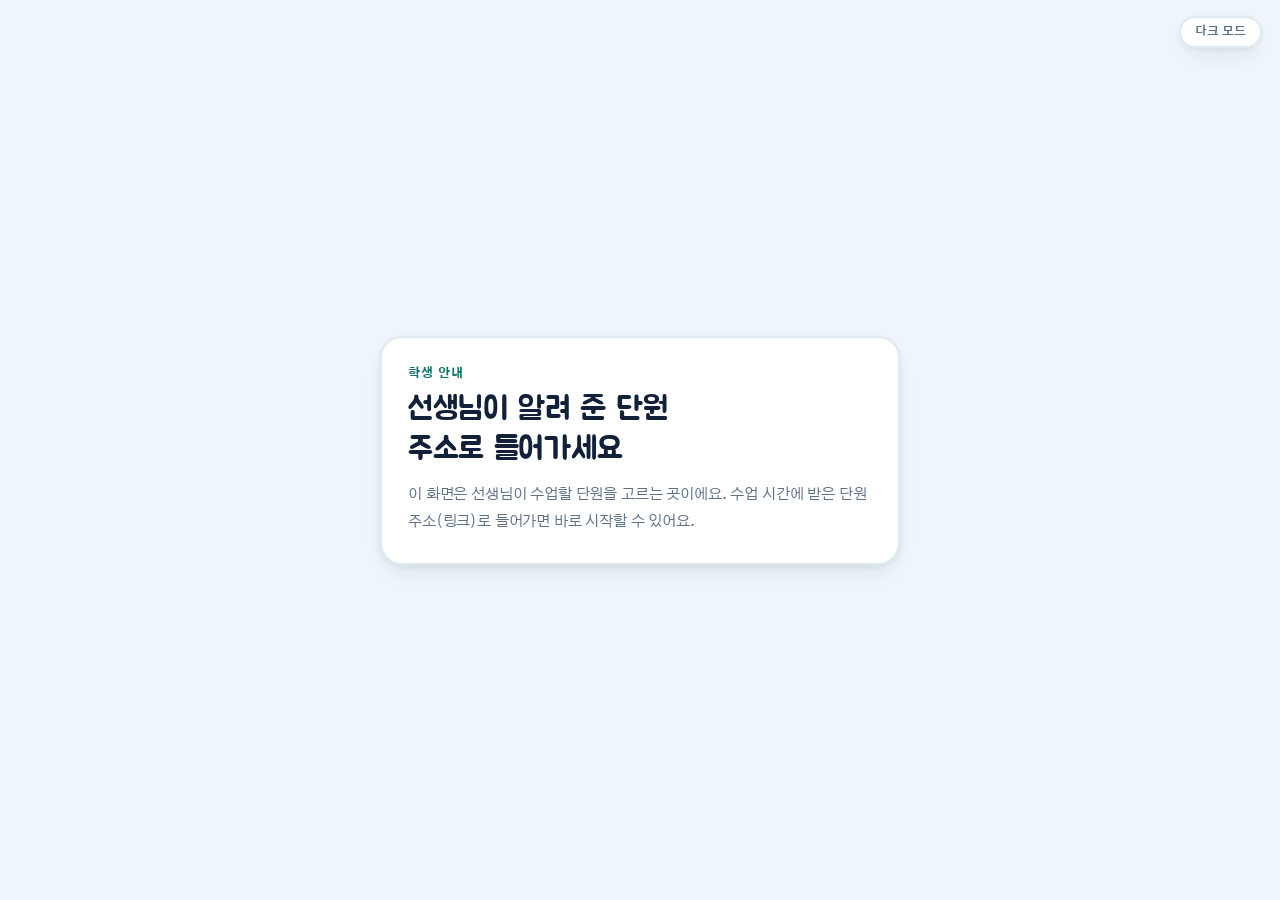
<file: index.html>
<!DOCTYPE html>
<html lang="ko">
<head>
<meta charset="utf-8">
<meta name="viewport" content="width=device-width, initial-scale=1">
<title>과학탐구실험2 — 관측 스테이션</title>
<link rel="icon" href="https://wmfsljy-coder.github.io/science-teacher-hub-qtrqwc/assets/hub-icon.svg" type="image/svg+xml"><link rel="apple-touch-icon" href="https://wmfsljy-coder.github.io/science-teacher-hub-qtrqwc/assets/hub-icon-192.png">
<link rel="stylesheet" href="assets/theme.css?v=fdc7cbfc">
<style>
  body { display: block; }
  .hero { padding: 64px 30px 30px; max-width: 1080px; margin: 0 auto; }
  .hero .eyebrow { font-size: 12px; letter-spacing: .14em; text-transform: uppercase; color: var(--teal); font-weight: 700; }
  .hero h1 { font-size: clamp(30px, 5vw, 46px); margin: 10px 0 14px; text-wrap: balance; }
  .hero p { color: var(--mist); font-size: 15.5px; line-height: 1.7; max-width: 640px; margin: 0; }
  .hero a.back { color: var(--mist); font-size: 12.5px; text-decoration: none; }
  .hero a.back:hover { color: var(--teal); }
  .grid { max-width: 1080px; margin: 30px auto 80px; padding: 0 30px; display: grid; grid-template-columns: repeat(auto-fit, minmax(280px, 1fr)); gap: 18px; }
  .unit-card { display: block; background: var(--panel); border: 1px solid var(--line); border-radius: 14px; padding: 22px; text-decoration: none; color: inherit; transition: border-color .15s, transform .15s; position: relative; overflow: hidden; }
  .unit-card:hover { border-color: var(--teal-dim); transform: translateY(-2px); }
  .unit-card .chapter { font-size: 11px; letter-spacing: .08em; text-transform: uppercase; color: var(--teal); font-weight: 700; margin-bottom: 6px; }
  .unit-card h3 { font-size: 19px; margin: 0 0 8px; }
  .unit-card p { color: var(--mist); font-size: 13px; line-height: 1.6; margin: 0 0 14px; min-height: 60px; }
  .unit-card .topics { display: flex; flex-wrap: wrap; gap: 6px; }
  .unit-card .topics span { font-size: 10.5px; padding: 3px 8px; border-radius: 999px; background: var(--panel-2); border: 1px solid var(--line); color: var(--mist); }
  .unit-card .go { position: absolute; top: 22px; right: 22px; color: var(--mist); font-size: 18px; }
  .unit-card .count { margin-top: 10px; font-size: 11px; color: var(--teal); font-weight: 700; }
  .part-label { max-width: 1080px; margin: 0 auto; padding: 30px 30px 0; font-size: 12px; letter-spacing: .1em; text-transform: uppercase; color: var(--mist); font-weight: 700; }
</style>
</head>
<body>

<div class="hero">
  <a class="back" href="https://wmfsljy-coder.github.io/science-inquiry-g473et/">← 과학탐구실험</a>
  <div class="eyebrow" style="margin-top:14px">고등학교 과학탐구실험2 · 인터랙티브 학습 도구</div>
  <h1 class="display">과학탐구실험2<br>관측 스테이션</h1>
  <p>일상 속 과학 원리를 먼저 익히고, 교과서 대단원 Ⅰ·Ⅱ의 탐구 활동을 직접 조작하며 배웁니다.</p>
</div>

<div class="part-label">과학 탐구 안내</div>
<div class="grid">
  <a class="unit-card" href="2-1/">
    <div class="chapter">Ⅰ-1</div>
    <h3 class="display">일상 속 과학 원리</h3>
    <p>이야기 두 편 — 비행기 안의 고요(일상 속 과학 원리), 목이 따가운 교실(과학적 문제 해결 과정).</p>
    <div class="topics"><span>파동의 간섭</span><span>생활 속 과학</span><span>습도와 증발</span><span>문제 해결 과정</span></div>
    <div class="go">→</div>
    <div class="count">이야기 2편</div>
  </a>
  <a class="unit-card" href="2-2/">
    <div class="chapter">Ⅱ-1</div>
    <h3 class="display">첨단 과학과 탐구 설계</h3>
    <p>이야기 두 편 — 고양이를 못 알아보는 인공지능(첨단 과학 기술), 방학 동안의 화분(센서를 활용한 탐구 설계).</p>
    <div class="topics"><span>인공지능과 데이터</span><span>첨단 기술 속 원리</span><span>센서 보정</span><span>산출물 공유</span></div>
    <div class="go">→</div>
    <div class="count">이야기 2편</div>
  </a>
</div>

<div class="part-label">대단원 탐구 활동</div>
<div class="grid">
  <a class="unit-card" href="2-3/">
    <div class="chapter">Ⅰ-2</div>
    <h3 class="display">생활 속의<br>과학 탐구</h3>
    <p>이야기 네 편 — 우주로 가는 딸기(동결 건조와 생활 제품), 스마트폰을 태운 롤러코스터(놀이공원과 운동 안전), 5층 건물만 크게 흔들렸다(내진 설계), 동네 환경 탐사대(외래종·오염 측정·유사과학).</p>
    <div class="topics"><span>동결 건조</span><span>내진 설계</span><span>유사과학</span><span>외래종</span></div>
    <div class="go">→</div>
    <div class="count">이야기 4편</div>
  </a>
  <a class="unit-card" href="2-4/">
    <div class="chapter">Ⅱ-2</div>
    <h3 class="display">미래 사회와<br>첨단 과학 탐구</h3>
    <p>이야기 세 편 — 겨울 딸기 온실(스마트 온실 설계), 숨 막히는 5교시(센서 발명품과 연구 윤리), 우주 개발 토론회(우주 개발 사례 평가).</p>
    <div class="topics"><span>스마트 온실</span><span>센서 발명품</span><span>연구 윤리</span><span>우주 개발</span></div>
    <div class="go">→</div>
    <div class="count">이야기 3편</div>
  </a>
</div>

<button class="theme-toggle" id="themeToggle">라이트 모드</button>
<script src="assets/theme.js?v=790c9518"></script>
</body>
</html>
</file>
<file: assets/theme.css>
@import url('https://fonts.googleapis.com/css2?family=Jua&family=Gothic+A1:wght@400;500;600;700;800;900&display=swap');

/* =========================================================================
   science-teacher-hub 공용 테마 — 정본 (v2)
   저장소 12곳의 theme.css 5개 버전을 하나로 합침. 기준: earth-science-2 계열.
   색은 전부 토큰으로만 정의하고, 다크 모드는 토큰만 다시 선언한다.
   캔버스 그림도 cssVar()로 같은 토큰을 읽으므로 테마를 따라간다.
   ========================================================================= */

/* ---------- 라이트 (기본) ---------- */
:root {
--bg: #eef6fb;
--card: #ffffff;
--card-2: #f4f9fb;
--rail: #ffffff;
--ink: #12203a;
--mist: #5c7086;
--line: #dfeaf1;
--brand: #3db7e8;
--brand-dim: #1f96c9;
--brand-100: #d9f0fb;
--brand-700: #1179a6;
--teal: #14b8a6;
--teal-100: #ccfbf1;
--teal-700: #0f766e;
--coral: #ff9752;
--coral-100: #ffe8d3;
--coral-700: #c2590f;
--violet: #8b6bf0;
--violet-100: #ece5fd;
--violet-700: #6234c9;
--amber: #ffb800;
--amber-100: #fff2cc;
--amber-700: #a86a00;
--rose: #ff6b93;
--rose-100: #ffe0e9;
--rose-700: #c23864;
--green: #4cb963;
--green-100: #dcf5e1;
--green-700: #1f7a37;
/* 강조색 위에 얹는 글자색 / 유리 배경 / 슬라이더 손잡이 테두리 */
--on-accent: #ffffff;
--glass: rgba(255, 255, 255, .88);
--thumb-ring: #ffffff;
--shadow-card: 0 10px 24px -8px rgba(18, 32, 58, .12), 0 2px 6px rgba(18, 32, 58, .06);
--shadow-pop: 0 16px 34px -10px rgba(18, 32, 58, .2);
--shadow-brand: 0 6px 14px -4px rgba(61, 183, 232, .55);
/* 예전 단원 페이지가 아직 쓰는 이름들 (캔버스 cssVar 포함) */
--abyss: var(--bg);
--panel: var(--card);
--panel-2: var(--card-2);
--foam: var(--ink);
--teal-dim: var(--teal-700);
--cold: var(--brand);
--good: var(--green);
--warn: var(--coral);
}

/* ---------- 다크 : OS 설정 (명시적으로 라이트를 고른 경우는 제외) ---------- */
@media (prefers-color-scheme: dark) {
:root:not([data-theme="light"]) {
--bg: #0a1620;
--card: #10222f;
--card-2: #162b3a;
--rail: #0c1c28;
--ink: #e6f0f5;
--mist: #93aebd;
--line: #23404f;
--brand: #4fc3ec;
--brand-dim: #7fd4f2;
--brand-100: #10323f;
--brand-700: #8ad9f5;
--teal: #2ed3bd;
--teal-100: #0e332f;
--teal-700: #74e2d1;
--coral: #ff9d63;
--coral-100: #3a2415;
--coral-700: #ffbb91;
--violet: #a288f5;
--violet-100: #241d3d;
--violet-700: #c5b4fb;
--amber: #ffc42e;
--amber-100: #3a2f0e;
--amber-700: #ffda7c;
--rose: #ff86a6;
--rose-100: #3a1c26;
--rose-700: #ffafc4;
--green: #63c97a;
--green-100: #16301d;
--green-700: #99e0a8;
--on-accent: #06202c;
--glass: rgba(16, 34, 47, .85);
--thumb-ring: #10222f;
--shadow-card: 0 10px 24px -8px rgba(0, 0, 0, .55), 0 2px 6px rgba(0, 0, 0, .35);
--shadow-pop: 0 16px 34px -10px rgba(0, 0, 0, .7);
--shadow-brand: 0 6px 14px -4px rgba(79, 195, 236, .35);
}
}

/* ---------- 다크 : 사용자가 버튼으로 고른 경우 ---------- */
:root[data-theme="dark"] {
--bg: #0a1620;
--card: #10222f;
--card-2: #162b3a;
--rail: #0c1c28;
--ink: #e6f0f5;
--mist: #93aebd;
--line: #23404f;
--brand: #4fc3ec;
--brand-dim: #7fd4f2;
--brand-100: #10323f;
--brand-700: #8ad9f5;
--teal: #2ed3bd;
--teal-100: #0e332f;
--teal-700: #74e2d1;
--coral: #ff9d63;
--coral-100: #3a2415;
--coral-700: #ffbb91;
--violet: #a288f5;
--violet-100: #241d3d;
--violet-700: #c5b4fb;
--amber: #ffc42e;
--amber-100: #3a2f0e;
--amber-700: #ffda7c;
--rose: #ff86a6;
--rose-100: #3a1c26;
--rose-700: #ffafc4;
--green: #63c97a;
--green-100: #16301d;
--green-700: #99e0a8;
--on-accent: #06202c;
--glass: rgba(16, 34, 47, .85);
--thumb-ring: #10222f;
--shadow-card: 0 10px 24px -8px rgba(0, 0, 0, .55), 0 2px 6px rgba(0, 0, 0, .35);
--shadow-pop: 0 16px 34px -10px rgba(0, 0, 0, .7);
--shadow-brand: 0 6px 14px -4px rgba(79, 195, 236, .35);
}

* { box-sizing: border-box; }
html, body { height: 100%; }
body {
margin: 0;
background: var(--bg);
color: var(--ink);
font-family: "Gothic A1", -apple-system, BlinkMacSystemFont, "Malgun Gothic", "Apple SD Gothic Neo", sans-serif;
min-height: 100vh;
overflow-x: hidden;
word-break: keep-all;
-webkit-font-smoothing: antialiased;
}
.display { font-family: "Jua", "Gothic A1", sans-serif; font-weight: 400; letter-spacing: -.01em; }
.mono { font-family: ui-monospace, "SFMono-Regular", Menlo, monospace; font-variant-numeric: tabular-nums; }
a { color: inherit; }

/* ===================== App shell (unit pages) ===================== */
.app { display: grid; grid-template-columns: minmax(200px, 250px) 1fr; min-height: 100vh; }
.app > * { min-width: 0; }   /* 그리드 칸이 내용 때문에 화면보다 넓어지는 것을 막는다 */
.rail {
background: var(--rail);
border-right: 3px solid var(--line);
display: flex; flex-direction: column;
padding: 22px 12px; gap: 6px;
height: 100vh; position: sticky; top: 0;
}
.brand { padding: 4px 10px 18px; border-bottom: 3px dashed var(--line); margin-bottom: 12px; }
.brand a.home { color: var(--brand-700); font-size: 12px; text-decoration: none; font-weight: 700; }
.brand a.home:hover { text-decoration: underline; }
.brand .eyebrow { font-size: 11px; letter-spacing: .1em; text-transform: uppercase; color: var(--teal-700); font-weight: 800; margin-top: 10px; }
.brand h1 { font-size: 21px; margin: 6px 0 0; line-height: 1.3; font-weight: 400; }
.tab-btn {
display: flex; align-items: center; gap: 10px;
background: transparent; border: 2px solid transparent; color: var(--mist);
text-align: left; padding: 11px 12px; border-radius: 14px; cursor: pointer;
font-size: 13.5px; font-weight: 700; font-family: inherit; transition: background .15s, color .15s, border-color .15s, transform .1s;
}
.tab-btn .num { font-family: "Jua"; font-size: 12px; color: var(--mist); opacity: .55; width: 18px; }
@media (hover: hover) {
.tab-btn:hover { background: var(--card-2); color: var(--ink); transform: translateX(1px); }
}
.tab-btn.active { background: var(--brand); border-color: var(--brand); color: var(--on-accent); box-shadow: var(--shadow-brand); }
.tab-btn.active .num { color: var(--on-accent); opacity: 1; }
.tab-strip { display: flex; flex-direction: column; gap: 6px; }
.tab-btn:focus-visible { outline: 3px solid var(--brand); outline-offset: 2px; }
.cv-big-tip { display: none; }

/* --- 780px 이하: 사이드바를 가로 탭바로. 라벨이 한 글자씩 쪼개지지 않게 고정 --- */
@media (max-width: 780px) {
.app { grid-template-columns: 1fr; }
.rail {
flex-direction: row !important; align-items: center;
overflow-x: auto; -webkit-overflow-scrolling: touch;
height: auto !important; position: static !important;
border-right: none !important; border-bottom: 3px solid var(--line);
padding: 12px; gap: 8px;
}
.rail .brand {
flex: 0 0 auto; margin: 0 6px 0 0; padding: 0 14px 0 4px;
border-bottom: none; border-right: 3px dashed var(--line);
}
.rail .brand .eyebrow { margin-top: 4px; }
.rail .brand h1 { font-size: 15px; margin: 2px 0 0; line-height: 1.25; }
.rail .tab-btn { flex: 0 0 auto; white-space: nowrap; }
/* 테마 버튼이 가로 탭바를 가리지 않도록 아래로 내린다 */
.theme-toggle { top: auto; bottom: 14px; right: 14px; }
main { padding: 22px 16px 60px; }
.controls { padding: 16px 16px 18px; }
.info-card, .detail-panel { margin-left: 16px; margin-right: 16px; }
.stat-row, .legend-row, .card-grid, .era-grid, .compare-wrap, .mini-grid { padding-left: 16px; padding-right: 16px; }
.foot-note { padding-left: 16px; padding-right: 16px; }
}

/* 휴대폰: 단원 이름 줄은 그대로 두고, 그 아래 탭 줄만 가로로 민다(theme.js 가 탭을 .tab-strip 으로 묶는다) */
@media (max-width: 780px) {
.rail { flex-direction: column !important; align-items: stretch; overflow-x: visible; padding: 10px 12px 8px; gap: 8px; }
.rail .brand { margin: 0; padding: 0 4px 8px; border-right: none; border-bottom: 3px dashed var(--line); }
.tab-strip { flex-direction: row; overflow-x: auto; -webkit-overflow-scrolling: touch; gap: 8px; padding: 2px 2px 6px; scrollbar-width: thin; }
.cv-big-row { justify-content: space-between; align-items: center; gap: 8px; }
.cv-big-tip { display: inline; font-size: 12.5px; color: var(--mist); line-height: 1.35; }
.cv-big-btn { border-color: var(--brand); background: var(--brand-100); color: var(--brand-700); padding: 8px 14px; font-size: 14px; flex: none; }
}
main { padding: 30px 34px 70px; max-width: 1000px; }
@media (max-width: 780px) { main { padding: 22px 16px 60px; } }   /* 바로 위 줄이 앞쪽 휴대폰 설정을 덮어쓰므로 여기서 다시 */
.stage-head { margin-bottom: 18px; }
.stage-head .eyebrow { font-size: 12px; letter-spacing: .08em; text-transform: uppercase; color: var(--teal-700); font-weight: 800; }
.stage-head h2 { font-size: 28px; margin: 6px 0 10px; text-wrap: balance; font-weight: 400; }
.stage-head p { color: var(--mist); font-size: 14.5px; line-height: 1.7; max-width: 660px; margin: 0; }

.stage-card { background: var(--card); border: 3px solid var(--line); border-radius: 26px; overflow: hidden; margin-top: 18px; box-shadow: var(--shadow-card); }
.canvas-wrap { position: relative; background: var(--card-2); border-bottom: 3px solid var(--line); }
canvas { display: block; width: 100%; max-width: 100%; height: auto; touch-action: pan-y pinch-zoom; }
.badge-row { position: absolute; top: 12px; left: 12px; display: flex; gap: 6px; flex-wrap: wrap; }
.badge { font-size: 11px; font-weight: 700; padding: 5px 11px; border-radius: 999px; background: var(--glass); color: var(--ink); border: 2px solid var(--line); backdrop-filter: blur(3px); }

.controls { padding: 18px 22px 22px; display: flex; flex-wrap: wrap; gap: 22px; }
.ctrl-group { display: flex; flex-direction: column; gap: 9px; min-width: 170px; flex: 1; }
.ctrl-label { font-size: 11.5px; letter-spacing: .04em; color: var(--mist); font-weight: 800; display: flex; justify-content: space-between; }
.ctrl-label .val { color: var(--brand-700); }
input[type="range"] { -webkit-appearance: none; appearance: none; width: 100%; height: 8px; border-radius: 999px; background: var(--line); outline: none; }
input[type="range"]::-webkit-slider-thumb { -webkit-appearance: none; width: 22px; height: 22px; border-radius: 50%; background: var(--brand); border: 3px solid var(--thumb-ring); box-shadow: 0 2px 8px rgba(31,150,201,.5); cursor: pointer; }
input[type="range"]::-moz-range-thumb { width: 22px; height: 22px; border-radius: 50%; background: var(--brand); border: 3px solid var(--thumb-ring); cursor: pointer; }

.toggle-row { display: flex; gap: 8px; flex-wrap: wrap; }
.chip { border: 2px solid var(--line); background: var(--card-2); color: var(--mist); padding: 8px 15px; border-radius: 999px; font-size: 12.5px; font-weight: 800; cursor: pointer; transition: all .15s; font-family: inherit; }
.chip.on { background: var(--brand); border-color: var(--brand); color: var(--on-accent); }
.chip.warm.on { background: var(--coral); border-color: var(--coral); color: #331700; }
.chip.cold.on { background: var(--cold); border-color: var(--cold); color: var(--on-accent); }
.chip.violet.on { background: var(--violet); border-color: var(--violet); color: #1c1033; }
.chip:focus-visible, .tab-btn:focus-visible, button:focus-visible, a:focus-visible, input:focus-visible { outline: 3px solid var(--brand); outline-offset: 2px; }
.seg { display: flex; border: 2px solid var(--line); border-radius: 999px; overflow: hidden; width: fit-content; flex-wrap: wrap; background: var(--card-2); }
.seg button { border: none; background: transparent; color: var(--mist); padding: 8px 15px; font-size: 12.5px; font-weight: 800; font-family: inherit; cursor: pointer; }
.seg button.on { background: var(--brand); color: var(--on-accent); }

.btn { border: 2px solid var(--line); background: var(--card-2); color: var(--ink); padding: 10px 18px; border-radius: 999px; font-size: 13.5px; font-weight: 800; font-family: inherit; cursor: pointer; transition: all .15s; }
.btn:hover { border-color: var(--brand); transform: translateY(-1px); }
.btn.primary { background: var(--brand); border-color: var(--brand); color: var(--on-accent); box-shadow: var(--shadow-brand); }
.btn.primary:hover { background: var(--brand-dim); border-color: var(--brand-dim); }
.btn:disabled { opacity: .4; cursor: not-allowed; transform: none; }
.btn-row { display: flex; gap: 10px; flex-wrap: wrap; align-items: center; }

.readout { display: flex; align-items: center; gap: 10px; background: var(--card-2); border: 2px solid var(--line); border-radius: 14px; padding: 11px 15px; }
.readout .dot { width: 11px; height: 11px; border-radius: 50%; flex: none; }
.readout .txt { font-size: 12.5px; color: var(--ink); line-height: 1.5; }
.readout .txt b { color: var(--brand-700); }

.info-card { margin: 0 22px 22px; padding: 15px 18px; border-radius: 16px; background: var(--brand-100); border: 2px solid var(--brand-100); font-size: 13.5px; line-height: 1.75; color: var(--ink); min-height: 22px; }
.info-card b { color: var(--brand-700); }
.info-card .tag { display: inline-block; font-size: 10.5px; font-weight: 800; letter-spacing: .05em; padding: 2px 8px; border-radius: 999px; margin-right: 8px; }

.foot-note { color: var(--mist); font-size: 11.5px; padding: 0 22px 20px; }

.card-grid { display: grid; grid-template-columns: repeat(auto-fill, minmax(155px, 1fr)); gap: 12px; padding: 4px 22px 0; }
.pick-card { background: var(--card-2); border: 2px solid var(--line); border-radius: 18px; padding: 15px; cursor: pointer; text-align: left; transition: all .15s; color: var(--ink); font-family: inherit; }
.pick-card:hover { border-color: var(--brand); transform: translateY(-2px); }
.pick-card.on { border-color: var(--brand); background: var(--brand-100); box-shadow: var(--shadow-card); }
.pick-card .ico { font-size: 24px; margin-bottom: 6px; display: block; }
.pick-card .t { font-size: 13.5px; font-weight: 800; margin-bottom: 3px; }
.pick-card .d { font-size: 11.5px; color: var(--mist); line-height: 1.5; }
.pick-card .pc-ico { font-size: 23px; margin-bottom: 6px; display: block; }
.pick-card .pc-name { font-weight: 800; font-size: 13.5px; margin-bottom: 3px; }
.pick-card .pc-sub { font-size: 11.5px; color: var(--mist); }

.detail-panel { margin: 16px 22px 22px; padding: 17px 19px; border-radius: 18px; background: var(--card-2); border: 2px solid var(--line); font-size: 13.5px; line-height: 1.8; color: var(--mist); }
.detail-panel h4 { margin: 0 0 8px; color: var(--ink); font-size: 15.5px; font-family: "Jua"; font-weight: 400; }
.detail-panel b { color: var(--ink); }
.detail-panel .hint { color: var(--mist); font-size: 12.5px; font-style: italic; }

.mini-grid { display: grid; grid-template-columns: repeat(auto-fit, minmax(150px, 1fr)); gap: 12px; margin: 16px 22px 26px; }
.mini-card { background: var(--card-2); border: 2px solid var(--line); border-radius: 16px; padding: 13px 15px; }
.mini-card .mi-ico { font-size: 21px; margin-bottom: 6px; }
.mini-card h4 { margin: 0 0 4px; font-size: 13.5px; color: var(--ink); font-weight: 800; }
.mini-card p { margin: 0; font-size: 12px; line-height: 1.6; color: var(--mist); }

.timeline-wrap { padding: 12px 22px 4px; }
.timeline-track { position: relative; height: 10px; border-radius: 999px; background: var(--line); margin: 30px 4px 14px; }
.timeline-fill { position: absolute; top: 0; left: 0; height: 100%; border-radius: 999px; background: linear-gradient(90deg, var(--brand-dim), var(--brand)); }
.timeline-ticks { display: flex; justify-content: space-between; padding: 0 2px; }
.timeline-ticks span { font-size: 10.5px; color: var(--mist); font-weight: 700; }
.timeline-dot { position: absolute; top: 50%; width: 18px; height: 18px; border-radius: 50%; background: var(--card); border: 4px solid var(--line); transform: translate(-50%, -50%); cursor: pointer; transition: border-color .15s, background .15s; }
.timeline-dot.on { border-color: var(--teal); background: var(--teal); }
.timeline-dot .td-label { position: absolute; top: 20px; left: 50%; transform: translateX(-50%); font-size: 10.5px; color: var(--mist); white-space: nowrap; font-weight: 700; }
.timeline-dot.on .td-label { color: var(--teal-700); font-weight: 800; }

.era-grid { display: grid; grid-template-columns: repeat(auto-fit, minmax(130px, 1fr)); gap: 10px; padding: 0 22px 18px; }
.era-btn { background: var(--card-2); border: 2px solid var(--line); color: var(--mist); padding: 11px 8px; border-radius: 14px; font-size: 12.5px; font-weight: 800; cursor: pointer; text-align: center; font-family: inherit; }
.era-btn.on { background: var(--teal); border-color: var(--teal); color: var(--on-accent); }

.compare-wrap { display: grid; grid-template-columns: 1fr 1fr; gap: 16px; padding: 0 22px 22px; }
@media (max-width: 700px) { .compare-wrap { grid-template-columns: 1fr; } }
.compare-col { background: var(--card-2); border: 2px solid var(--line); border-radius: 16px; padding: 15px 17px; }
.compare-col h4 { margin: 0 0 8px; font-size: 13.5px; color: var(--teal-700); font-weight: 800; }
.compare-col p { margin: 0; font-size: 12.5px; line-height: 1.75; color: var(--mist); }

.stat-row { display: flex; gap: 14px; flex-wrap: wrap; padding: 0 22px 18px; }
.stat-box { flex: 1; min-width: 120px; background: var(--card-2); border: 2px solid var(--line); border-radius: 16px; padding: 13px 15px; }
.stat-box .lbl { font-size: 10.5px; text-transform: uppercase; letter-spacing: .05em; color: var(--mist); font-weight: 800; }
.stat-box .num { font-size: 21px; color: var(--brand-700); font-weight: 800; margin-top: 3px; font-family: "Jua"; }

.legend-row { display: flex; gap: 14px; flex-wrap: wrap; padding: 2px 22px 16px; font-size: 12px; color: var(--mist); font-weight: 700; }
.legend-row .sw { display: inline-block; width: 11px; height: 11px; border-radius: 4px; margin-right: 5px; vertical-align: -1px; }

.theme-toggle {
position: fixed; top: 16px; right: 18px; z-index: 20;
background: var(--card); border: 2px solid var(--line); color: var(--mist);
border-radius: 999px; padding: 7px 14px; font-size: 11.5px; font-weight: 700;
font-family: inherit; cursor: pointer; box-shadow: var(--shadow-card);
}
.theme-toggle:hover { border-color: var(--brand); color: var(--ink); }
/* 위의 기본 규칙이 모바일 규칙(top:auto)보다 뒤에 있어 top·bottom 이 함께 걸려 버튼이 세로로 늘어났다 */
@media (max-width: 780px) { .theme-toggle { top: auto; bottom: 14px; right: 14px; } }

@media (prefers-reduced-motion: reduce) { * { animation-duration: .001ms !important; transition-duration: .001ms !important; } }

/* ===================== Home / hub cards ===================== */
.hero { padding: 54px 30px 30px; max-width: 1080px; margin: 0 auto; }
.hero .kicker { display: inline-flex; align-items: center; gap: 8px; background: var(--teal-100); color: var(--teal-700); font-weight: 800; font-size: 12px; padding: 7px 14px; border-radius: 999px; margin-bottom: 14px; }
.hero h1 { font-size: clamp(32px, 5vw, 48px); margin: 6px 0 16px; text-wrap: balance; font-weight: 400; }
.hero p { color: var(--mist); font-size: 15.5px; line-height: 1.8; max-width: 640px; margin: 0; }

.part-heading { max-width: 1080px; margin: 34px auto 0; padding: 0 30px; font-family: "Jua"; font-size: 15px; color: var(--ink); display: flex; align-items: center; gap: 10px; }
.part-heading .roman { display: inline-flex; align-items: center; justify-content: center; width: 30px; height: 30px; border-radius: 10px; font-size: 14px; background: var(--brand-100); color: var(--brand-700); }

.grid { max-width: 1080px; margin: 14px auto 20px; padding: 0 30px; display: grid; grid-template-columns: repeat(auto-fit, minmax(min(100%, 290px), 1fr)); gap: 20px; }
.unit-card { display: block; background: var(--card); border: 3px solid var(--line); border-radius: 28px; padding: 26px; text-decoration: none; color: inherit; transition: border-color .15s, transform .15s, box-shadow .15s; position: relative; overflow: hidden; box-shadow: var(--shadow-card); }
.unit-card:hover { border-color: var(--brand); transform: translateY(-4px); box-shadow: var(--shadow-pop); }
.unit-card .chapter { display: inline-flex; align-items: center; justify-content: center; width: 34px; height: 34px; border-radius: 12px; font-family: "Jua"; font-size: 16px; margin-bottom: 12px; }
.unit-card h3 { font-size: 20px; margin: 0 0 9px; font-weight: 400; line-height: 1.35; }
.unit-card p { color: var(--mist); font-size: 13px; line-height: 1.65; margin: 0 0 14px; min-height: 40px; }
.unit-card .topics { display: flex; flex-wrap: wrap; gap: 6px; }
.unit-card .topics span { font-size: 10.5px; font-weight: 700; padding: 4px 10px; border-radius: 999px; background: var(--card-2); border: 2px solid var(--line); color: var(--mist); }
.unit-card .go { position: absolute; top: 26px; right: 26px; color: var(--brand); font-size: 20px; font-weight: 900; }
.unit-card .count { position: absolute; bottom: 24px; right: 24px; font-size: 11px; color: var(--teal-700); font-weight: 800; background: var(--teal-100); padding: 4px 10px; border-radius: 999px; }
.unit-card.c1 .chapter { background: var(--brand-100); color: var(--brand-700); }
.unit-card.c2 .chapter { background: var(--coral-100); color: var(--coral-700); }
.unit-card.c3 .chapter { background: var(--violet-100); color: var(--violet-700); }

.part-label { max-width: 1080px; margin: 10px auto 0; padding: 30px 30px 0; font-size: 13px; letter-spacing: .04em; color: var(--ink); font-weight: 800; font-family: "Jua"; }
.tips { max-width: 1080px; margin: 16px auto 70px; padding: 0 30px; display: grid; grid-template-columns: repeat(auto-fit, minmax(min(100%, 230px), 1fr)); gap: 14px; }
.tip-card { background: var(--card); border: 3px solid var(--line); border-radius: 20px; padding: 18px 20px; box-shadow: var(--shadow-card); }
.tip-card .num { font-family: "Jua"; font-size: 22px; color: var(--brand); }
.tip-card h4 { font-size: 14px; margin: 6px 0 5px; font-weight: 800; }
.tip-card p { font-size: 12.5px; color: var(--mist); line-height: 1.65; margin: 0; }
.back-link { max-width: 1080px; margin: 20px auto 0; padding: 0 30px; }
.back-link a { color: var(--mist); font-size: 12px; text-decoration: none; font-weight: 700; }
.back-link a:hover { color: var(--brand-700); }

/* ===================== 학습 설계 부품 (모든 단원 공용) =====================
   단원 페이지는 아래 클래스를 쓰고, theme.js 의 sthGate / sthWork 를 부르면 된다. */

/* 성취기준·학습목표·핵심용어 */
.std-chip { display: inline-block; font-family: ui-monospace, Menlo, monospace; font-size: 11.5px; font-weight: 700;
  background: var(--brand-100); color: var(--brand-700); padding: 3px 9px; border-radius: 999px; margin: 0 4px 8px 0; }
.std-note { font-size: 12.5px; color: var(--mist); line-height: 1.7; margin: 2px 0 0; }
.goal { margin: 6px 0 0; padding-left: 16px; color: var(--mist); font-size: 13.5px; line-height: 1.7; }
.goal li { margin: 2px 0; }
.terms { display: flex; flex-wrap: wrap; gap: 6px; margin-top: 10px; }
.terms b { font-size: 11.5px; font-weight: 800; padding: 4px 10px; border-radius: 999px;
  background: var(--card-2); border: 2px solid var(--line); color: var(--mist); }

/* 예측 잠금 */
.gate { margin: 0 22px 22px; padding: 18px 20px; border-radius: 18px;
  background: var(--amber-100); border: 2px solid var(--amber); }
.gate h4 { margin: 0 0 4px; font-size: 15.5px; font-family: "Jua"; font-weight: 400; color: var(--ink); }
.gate p { margin: 0 0 12px; font-size: 13.5px; line-height: 1.7; color: var(--ink); }
.gate .opts { display: grid; grid-template-columns: repeat(auto-fit, minmax(min(100%, 190px), 1fr)); gap: 8px; }
.gate .opt { text-align: left; background: var(--card); border: 2px solid var(--line); border-radius: 14px;
  padding: 11px 14px; font-size: 13px; font-weight: 700; font-family: inherit; color: var(--ink); cursor: pointer; }
.gate .opt:hover { border-color: var(--amber); }
.gate .opt.picked { background: var(--amber); border-color: var(--amber); color: #3a2a00; }
.gate.done { background: var(--card-2); border-color: var(--line); }
.veil { position: absolute; inset: 0; background: var(--card-2); display: flex; align-items: center;
  justify-content: center; text-align: center; padding: 24px; z-index: 2; }
.veil p { margin: 0; color: var(--mist); font-size: 13.5px; line-height: 1.8; max-width: 340px; }
.veil[hidden] { display: none; }

/* 오개념 상자 */
.miscon { margin: 0 22px 22px; padding: 16px 19px; border-radius: 16px; background: var(--rose-100);
  border: 2px solid var(--rose); font-size: 13.5px; line-height: 1.75; color: var(--ink); }
.miscon .tag { display: inline-block; font-size: 10.5px; font-weight: 800; letter-spacing: .05em;
  background: var(--rose); color: #fff; padding: 2px 9px; border-radius: 999px; margin-bottom: 7px; }
.miscon cite { display: block; margin-top: 8px; font-style: normal; font-size: 11.5px; color: var(--mist); }
.miscon .sep { margin-top: 10px; padding-top: 10px; border-top: 1px dashed var(--rose); }
/* 카드 밖에 둘 때 */
.miscon.loose, .gate.loose { margin-left: 0; margin-right: 0; margin-top: 18px; }

/* 산출물 */
.work { margin: 0 22px 22px; }
.work label { display: block; font-size: 13px; font-weight: 800; color: var(--mist); margin: 16px 0 6px; }
.work textarea { width: 100%; min-height: 78px; padding: 12px 14px; border-radius: 14px; border: 2px solid var(--line);
  background: var(--card-2); color: var(--ink); font-family: inherit; font-size: 13.5px; line-height: 1.7; resize: vertical; }
.work textarea:focus { outline: 3px solid var(--brand); outline-offset: 2px; border-color: var(--brand); }
.work .hint { font-size: 12px; color: var(--mist); margin: 5px 0 0; line-height: 1.6; }
.saved { font-size: 12px; color: var(--teal-700); font-weight: 700; margin-left: 8px; }
.recap { margin: 0 22px 18px; padding: 15px 18px; border-radius: 16px; background: var(--card-2);
  border: 2px solid var(--line); font-size: 13.5px; line-height: 1.8; color: var(--ink); }
.recap b { color: var(--brand-700); }
.recap .none { color: var(--mist); font-weight: 400; }

/* 관측 자료 표 */
.tbl-wrap { overflow-x: auto; margin: 0 22px 22px; border: 2px solid var(--line); border-radius: 16px; background: var(--card); }
table.obs { border-collapse: collapse; width: 100%; min-width: 560px; font-size: 13px; }
table.obs th, table.obs td { padding: 9px 11px; border-bottom: 1px solid var(--line); text-align: center; white-space: nowrap; }
table.obs thead th { background: var(--card-2); font-size: 11px; font-weight: 800; color: var(--mist);
  letter-spacing: .03em; border-bottom: 2px solid var(--line); }
table.obs tbody tr:last-child td { border-bottom: none; }
table.obs td.l { text-align: left; }
table.obs .num { font-family: ui-monospace, Menlo, monospace; font-variant-numeric: tabular-nums; }
table.obs tr.mine { background: var(--brand-100); }
.ox { font-weight: 800; }
.ox.o { color: var(--green-700); } .ox.x { color: var(--mist); } .ox.t { color: var(--amber-700); }

@media (max-width: 780px) {
  .gate, .miscon, .work, .recap, .tbl-wrap { margin-left: 16px; margin-right: 16px; }
}

/* ---------- 한글 조판 ----------
   어절 단위로 줄을 바꾸고(keep-all), 아주 긴 영문·주소만 필요할 때 끊는다(break-word).
   괄호·가운뎃점이 든 짧은 어절은 theme.js 가 .nw 로 묶어 한 줄에 둔다.
   문단 끝줄에 낱말 하나만 남지 않게(text-wrap: pretty), 제목은 줄 길이를 고르게(balance).
   본문 자간은 한글 책처럼 아주 조금 좁힌다. */
body { overflow-wrap: break-word; line-break: strict; letter-spacing: -0.01em; }
.nw { white-space: nowrap; }
p, li, dd, blockquote, td, th, .say, .info-card, .detail-panel, .why, .hint, .q, .msg, .lab-task-t, .lab-hint,
.pc-ans, .pc-s, .pc-head p, .std-note, .miscon, .gate p, .veil p, .readout .txt, .mini-card p, .compare-col p, .tip-card p, .unit-card p { text-wrap: pretty; }
h1, h2, h3, h4, .display { text-wrap: balance; }

/* ---------- 학생 화면은 이 단원만 ----------
   ‘← 과목’ 링크와 교사용 안내는 기본으로 숨기고, 교사 기기(<html class="sth-teacher">)에서만 보인다.
   과목 첫 화면(단원 목록)은 학생에게 안내 카드만 보인다(theme.js). */
html:not(.sth-teacher) .rail .brand a.home, html:not(.sth-teacher) .teacher-note { display: none !important; }
html:not(.sth-teacher) a.unit-card { visibility: hidden; }
.gate-note { min-height: 100vh; display: flex; align-items: center; justify-content: center; padding: 24px 16px; }
.gate-card { max-width: 520px; background: var(--card); border: 2px solid var(--line); border-radius: 22px; padding: 28px 26px; box-shadow: var(--shadow-card); }
.gate-card h1 { font-size: clamp(24px, 6vw, 32px); font-weight: 400; margin: 8px 0 12px; }
.gate-card p { color: var(--mist); font-size: 15px; line-height: 1.8; margin: 0; }
.gate-card .eyebrow { font-size: 12px; letter-spacing: .08em; color: var(--teal-700); font-weight: 800; }

/* ---------- 학생 입장 QR (교사 기기에서만 버튼이 생긴다) ---------- */
.qr-btn { display: inline-block; margin-top: 10px; border: 2px solid var(--brand); background: var(--brand-100); color: var(--brand-700);
  padding: 6px 12px; border-radius: 999px; font: inherit; font-size: 12.5px; font-weight: 800; cursor: pointer; }
.qr-btn:hover { background: var(--brand); color: #fff; }
.unit-card .qr-btn { margin-top: 4px; }
.qr-full { position: fixed; inset: 0; z-index: 9999; background: rgba(10, 20, 30, .72); display: flex; align-items: center; justify-content: center; padding: 16px; }
.qf-box { background: #fff; color: #10202e; border-radius: 26px; padding: 26px 28px 22px; text-align: center; max-width: min(96vw, 720px); max-height: 96vh; overflow: auto; }
.qf-sub { font-size: 14px; font-weight: 800; color: #0f766e; letter-spacing: .02em; }
.qf-title { font-family: "Jua", "Gothic A1", sans-serif; font-size: clamp(24px, 4.5vw, 40px); margin: 6px 0 14px; line-height: 1.25; }
.qf-code { width: min(64vh, 80vw); height: min(64vh, 80vw); margin: 0 auto; }
.qf-code svg { width: 100%; height: 100%; display: block; }
.qf-url { font-family: ui-monospace, Menlo, monospace; font-size: clamp(13px, 2vw, 18px); margin: 12px 0 4px; word-break: break-all; color: #10202e; }
.qf-hint { font-size: 13.5px; color: #5b6b7b; margin: 4px 0 14px; }
@media print { .qr-btn, .cv-big-row, .hero-zoom { display: none !important; } }
/* 과목 전체 QR(?all=1) — 과목 첫 화면 머리(교사 기기)와, 그 QR 로 들어온 학생 화면 */
.subj-qr { display: flex; gap: 16px; align-items: center; margin-top: 22px; background: var(--card, #fff); border: 2px solid var(--brand); border-radius: 18px; padding: 14px 16px; max-width: 660px; }
.subj-qr .sq-code { flex: 0 0 132px; width: 132px; height: 132px; background: #fff; border-radius: 10px; padding: 6px; box-sizing: border-box; }
.subj-qr .sq-code svg { width: 100%; height: 100%; display: block; }
.subj-qr b { display: block; font-size: 16px; color: var(--ink); }
.subj-qr .sq-txt > span { display: block; font-size: 13px; color: var(--mist); line-height: 1.6; margin: 4px 0 8px; }
.subj-qr .sq-row { display: flex; flex-wrap: wrap; gap: 6px; }
.subj-qr .sq-row .btn { padding: 6px 12px; font-size: 12.5px; text-decoration: none; }
.subj-qr .sq-url { font-family: ui-monospace, Menlo, monospace; font-size: 11px; color: var(--mist); margin-top: 6px; word-break: break-all; }
@media (max-width: 560px) { .subj-qr { flex-direction: column; align-items: flex-start; } }
html.sth-all a.unit-card { visibility: visible; }
html.sth-all:not(.sth-teacher) .rail .brand a.home:not(.hub) { display: inline !important; }
html.sth-all:not(.sth-teacher) .hero a.back { display: none !important; }
/* 크게 보기 — 그림 + 조작 칸을 화면 가득(theme.js) */
html.sth-big-on, html.sth-big-on body { overflow: hidden; }
.cv-big-row { display: flex; justify-content: flex-end; padding: 6px 10px; background: var(--card); border-bottom: 3px solid var(--line); }
.cv-big-btn { font: inherit; font-size: 13px; font-weight: 700; padding: 6px 13px; border-radius: 999px; border: 2px solid var(--line); background: var(--card); color: var(--ink); cursor: pointer; }
.cv-big-btn:hover { border-color: var(--brand); }
.sth-big { position: fixed !important; inset: 0; z-index: 9000; margin: 0 !important; border: 0 !important; border-radius: 0 !important; box-shadow: none !important; max-width: none !important; overflow: auto !important; -webkit-overflow-scrolling: touch; background: var(--card); }
.sth-big .cv-big-row { display: none; }
.cv-read { display: none; border-bottom: 3px solid var(--line); background: var(--card); }
.cv-read summary { padding: 10px 14px; font-size: 14px; font-weight: 700; color: var(--ink); cursor: pointer; }
.cv-read-body { padding: 0 14px 12px; }
.cv-read-body p { margin: 0 0 6px; font-size: 14.5px; line-height: 1.55; color: var(--ink); word-break: keep-all; }
.sth-big .cv-read { display: none !important; }
@media (max-width: 780px) { .cv-read { display: block; } }
@media print { .cv-read { display: none !important; } }
.sth-big .canvas-wrap { margin-left: auto; margin-right: auto; }
.big-bar { position: sticky; top: 0; left: 0; z-index: 5; display: flex; align-items: center; justify-content: flex-end; gap: 10px; padding: 6px 12px; background: var(--card); border-bottom: 2px solid var(--line); }
.big-bar .big-close { flex: none; white-space: nowrap; }
.big-bar .big-hint { flex: 1 1 auto; font-size: 12.5px; line-height: 1.4; color: var(--mist); }
/* 대표 그림 크게 보기 */
.hero-art { position: relative; }
.hero-art img { height: auto; cursor: zoom-in; }
.hero-zoom { position: absolute; top: 10px; left: 10px; font: inherit; font-size: 12.5px; font-weight: 700; padding: 5px 11px; border-radius: 999px; border: 1.5px solid rgba(18, 32, 58, .25); background: rgba(255, 255, 255, .92); color: #12203a; cursor: pointer; }
.art-note { display: block; margin-top: 8px; font-size: 12.5px; line-height: 1.6; color: #4a5a72; }
.art-full .art-note { color: #b9c6e6; }
.art-full { position: fixed; inset: 0; z-index: 9000; overflow: auto; background: #0a101c; text-align: center; }
.art-full img { display: block; width: 100%; max-width: min(100vw, calc(100vh - 56px)); height: auto; margin: 0 auto; }
.art-full .art-bar { position: sticky; top: 0; z-index: 1; display: flex; justify-content: flex-end; padding: 8px 12px; }
.art-full .art-cap { max-width: 760px; margin: 0 auto; padding: 14px 18px 28px; color: #e8ecff; font-size: 14.5px; line-height: 1.75; text-align: left; }
.art-full .art-cap b { display: block; font-size: 17px; margin-bottom: 6px; }

/* 첫 추리 — 짝과 이야기한 뒤 다시 고르기 · 우리 반 투표 (theme.js sthGate) */
.gate-rv { display: flex; flex-wrap: wrap; gap: 8px 10px; align-items: center; margin-top: 12px; font-size: 13px; color: var(--mist); }
.gate-rv .rv-msg b { color: var(--ink); }
.gate-rv .btn { padding: 6px 13px; font-size: 12.5px; }
.gate-rv .rv-st { font-size: 12.5px; }
.gate .opt.again { border-color: var(--violet); background: var(--violet-100); color: var(--violet-700); }
.gate .opt.first-ghost { outline: 2px dashed var(--line); outline-offset: 2px; }

/* 그림 무대 색 — 이야기 단원의 캔버스는 라이트·다크 모드와 관계없이 이 어두운 무대 색으로 그린다(theme.js cssVar). */
.sth-stage {
  --bg: #070a1f;
  --card: #111a3d;
  --card-2: #17214a;
--rail: #0c1c28;
  --ink: #e8ecff;
  --mist: #9fb0e0;
  --line: #2b3768;
--brand: #4fc3ec;
--brand-dim: #7fd4f2;
--brand-100: #10323f;
--brand-700: #8ad9f5;
--teal: #2ed3bd;
--teal-100: #0e332f;
--teal-700: #74e2d1;
--coral: #ff9d63;
--coral-100: #3a2415;
--coral-700: #ffbb91;
--violet: #a288f5;
--violet-100: #241d3d;
--violet-700: #c5b4fb;
--amber: #ffc42e;
--amber-100: #3a2f0e;
--amber-700: #ffda7c;
--rose: #ff86a6;
--rose-100: #3a1c26;
--rose-700: #ffafc4;
--green: #63c97a;
--green-100: #16301d;
--green-700: #99e0a8;
--on-accent: #06202c;
--glass: rgba(16, 34, 47, .85);
--thumb-ring: #10222f;
--shadow-card: 0 10px 24px -8px rgba(0, 0, 0, .55), 0 2px 6px rgba(0, 0, 0, .35);
--shadow-pop: 0 16px 34px -10px rgba(0, 0, 0, .7);
--shadow-brand: 0 6px 14px -4px rgba(79, 195, 236, .35);

  --panel: #0d1431;
  --panel-2: #141c42;
}

/* 밝은 스튜디오 색 — 응용 실험실·실제 자료 캔버스(lab.js)와 블록 모형 장면은 라이트·다크 모드와 관계없이 이 밝은 색으로 그린다(theme.js cssVarStudio). */
.sth-studio {
--bg: #eef6fb;
  --card: #ffffff;
  --card-2: #eef2f7;
--rail: #ffffff;
--ink: #12203a;
--mist: #5c7086;
  --line: #c9d3df;
--brand: #3db7e8;
--brand-dim: #1f96c9;
--brand-100: #d9f0fb;
--brand-700: #1179a6;
--teal: #14b8a6;
--teal-100: #ccfbf1;
--teal-700: #0f766e;
--coral: #ff9752;
--coral-100: #ffe8d3;
--coral-700: #c2590f;
--violet: #8b6bf0;
--violet-100: #ece5fd;
--violet-700: #6234c9;
--amber: #ffb800;
--amber-100: #fff2cc;
--amber-700: #a86a00;
--rose: #ff6b93;
--rose-100: #ffe0e9;
--rose-700: #c23864;
--green: #4cb963;
--green-100: #dcf5e1;
--green-700: #1f7a37;
/* 강조색 위에 얹는 글자색 / 유리 배경 / 슬라이더 손잡이 테두리 */
--on-accent: #ffffff;
--glass: rgba(255, 255, 255, .88);
--thumb-ring: #ffffff;
--shadow-card: 0 10px 24px -8px rgba(18, 32, 58, .12), 0 2px 6px rgba(18, 32, 58, .06);
--shadow-pop: 0 16px 34px -10px rgba(18, 32, 58, .2);
--shadow-brand: 0 6px 14px -4px rgba(61, 183, 232, .55);
/* 예전 단원 페이지가 아직 쓰는 이름들 (캔버스 cssVar 포함) */
--abyss: var(--bg);
  --panel: #f6f8fb;
  --panel-2: #eef2f7;
--foam: var(--ink);
--teal-dim: var(--teal-700);
--cold: var(--brand);
--good: var(--green);
--warn: var(--coral);

}
</file>
